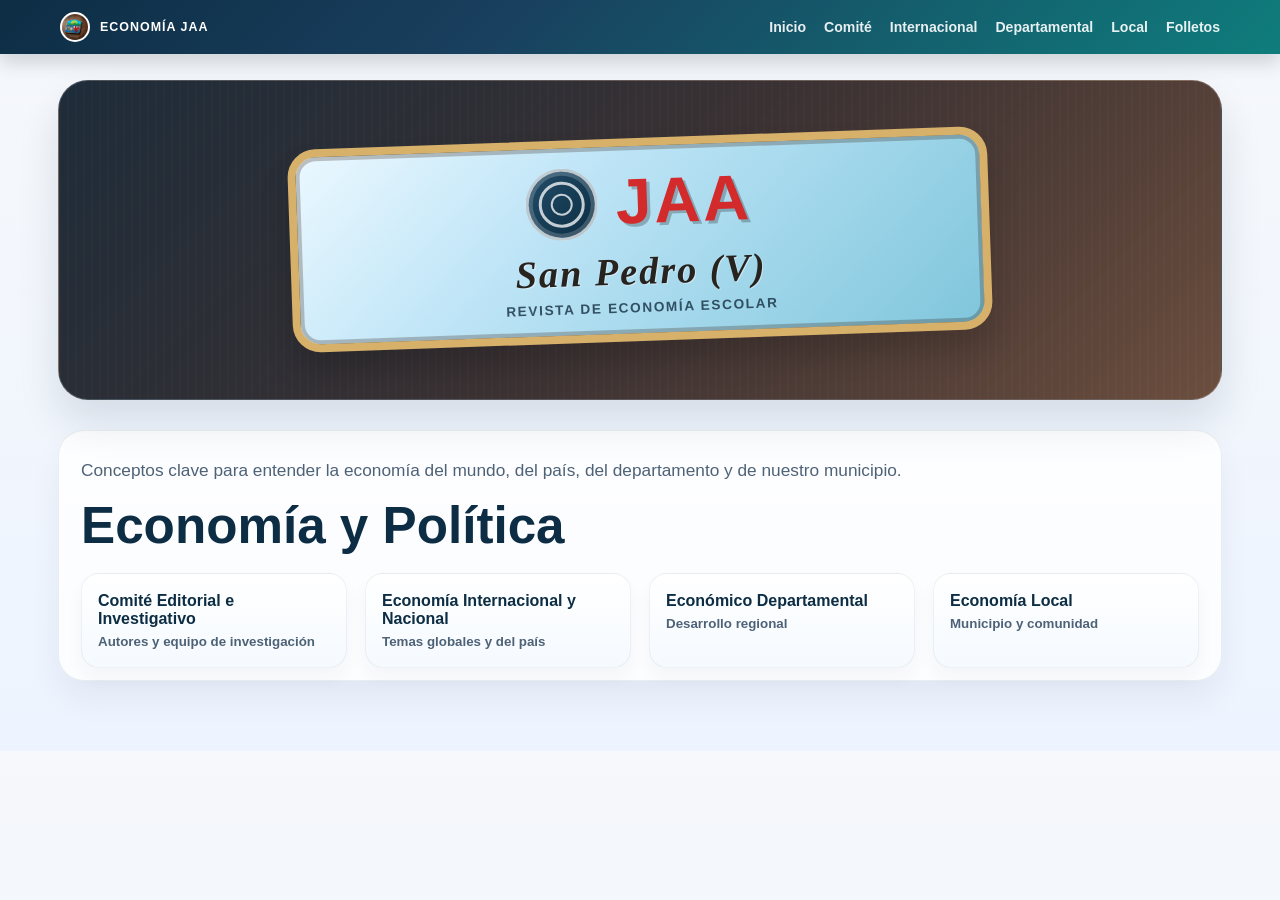
<file: index.html>
﻿<!DOCTYPE html>
<html lang="es">
<head>
  <meta charset="UTF-8" />
  <meta name="viewport" content="width=device-width, initial-scale=1.0" />
  <meta name="theme-color" content="#0d2d44" />
  <title>Economía y Política | Revista Escolar</title>
  <link rel="icon" type="image/jpeg" href="img/logo.jpg" />
  <link rel="stylesheet" href="index.css" />
</head>
<body>
  <header class="topbar">
    <div class="topbar-inner">
      <a class="brand" href="index.html">
        <img src="img/logo.jpg" alt="Logo de la revista" />
        <span>Economía JAA</span>
      </a>
      <nav class="nav" aria-label="Menú principal">
        <a href="index.html">Inicio</a>
        <a href="comite.html">Comité</a>
        <a href="internacional.html">Internacional</a>
        <a href="departamental.html">Departamental</a>
        <a href="local.html">Local</a>
        <a href="folletospubli.html">Folletos</a>
      </nav>
    </div>
  </header>

  <main class="page-shell">
    <div class="hero-wrap">
      <div class="hero">
        <div class="badge" aria-label="Cabecera de la revista">
          <div class="badge-top">
            <div class="mini-mark" aria-hidden="true"></div>
            <div class="badge-title">JAA</div>
          </div>
          <div class="badge-text">San Pedro (V)</div>
          <div class="badge-sub">Revista de economía escolar</div>
        </div>
      </div>
    </div>

    <div class="content-panel">
      <p class="lead">Conceptos clave para entender la economía del mundo, del país, del departamento y de nuestro municipio.</p>
      <h1>Economía y Política</h1>

      <div class="quick-links">
        <a class="quick-link" href="comite.html">Comité Editorial e Investigativo<small>Autores y equipo de investigación</small></a>
        <a class="quick-link" href="internacional.html">Economía Internacional y Nacional<small>Temas globales y del país</small></a>
        <a class="quick-link" href="departamental.html">Económico Departamental<small>Desarrollo regional</small></a>
        <a class="quick-link" href="local.html">Economía Local<small>Municipio y comunidad</small></a>
      </div>
    </div>
  </main>
</body>
</html>
</file>
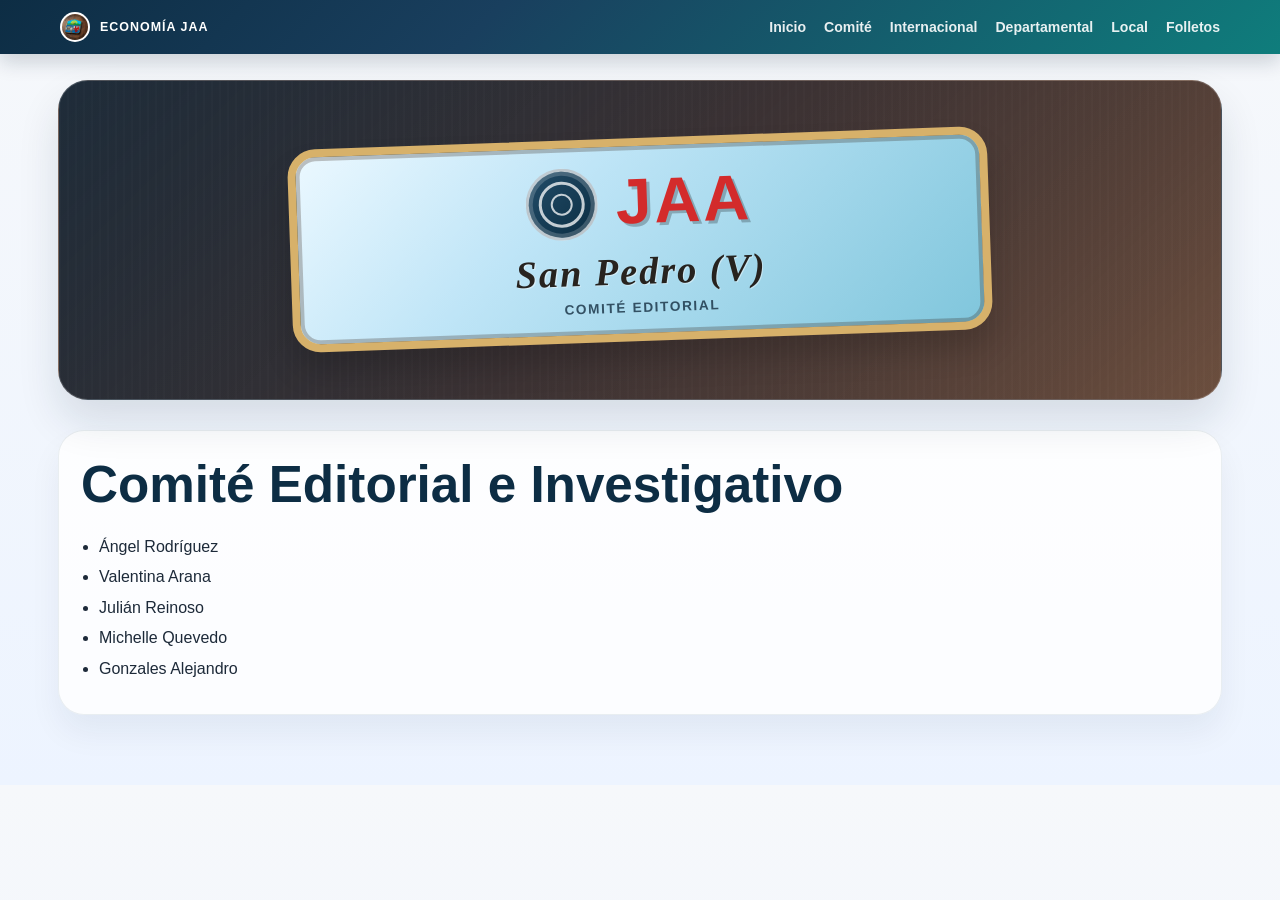
<file: comite.html>
﻿<!DOCTYPE html>
<html lang="es">
<head>
  <meta charset="UTF-8" />
  <meta name="viewport" content="width=device-width, initial-scale=1.0" />
  <title>Comité Editorial e Investigativo | Economía y Política</title>
  <link rel="icon" type="image/jpeg" href="img/logo.jpg" />
  <link rel="stylesheet" href="index.css" />
</head>
<body>
  <header class="topbar">
    <div class="topbar-inner">
      <a class="brand" href="index.html">
        <img src="img/logo.jpg" alt="Logo de la revista" />
        <span>Economía JAA</span>
      </a>
      <nav class="nav" aria-label="Menú principal">
        <a href="index.html">Inicio</a>
        <a href="comite.html">Comité</a>
        <a href="internacional.html">Internacional</a>
        <a href="departamental.html">Departamental</a>
        <a href="local.html">Local</a>
        <a href="folletospubli.html">Folletos</a>
      </nav>
    </div>
  </header>

  <main class="page-shell">
    <div class="hero-wrap">
      <div class="hero">
        <div class="badge" aria-label="Cabecera de la revista">
          <div class="badge-top">
            <div class="mini-mark" aria-hidden="true"></div>
            <div class="badge-title">JAA</div>
          </div>
          <div class="badge-text">San Pedro (V)</div>
          <div class="badge-sub">Comité editorial</div>
        </div>
      </div>
    </div>

    <div class="content-panel">
      <h1>Comité Editorial e Investigativo</h1>
      <ul class="section-list">
        <li>Ángel Rodríguez</li>
        <li>Valentina Arana</li>
        <li>Julián Reinoso</li>
        <li>Michelle Quevedo</li>
        <li>Gonzales Alejandro</li>
      </ul>
    </div>
  </main>
</body>
</html>
</file>
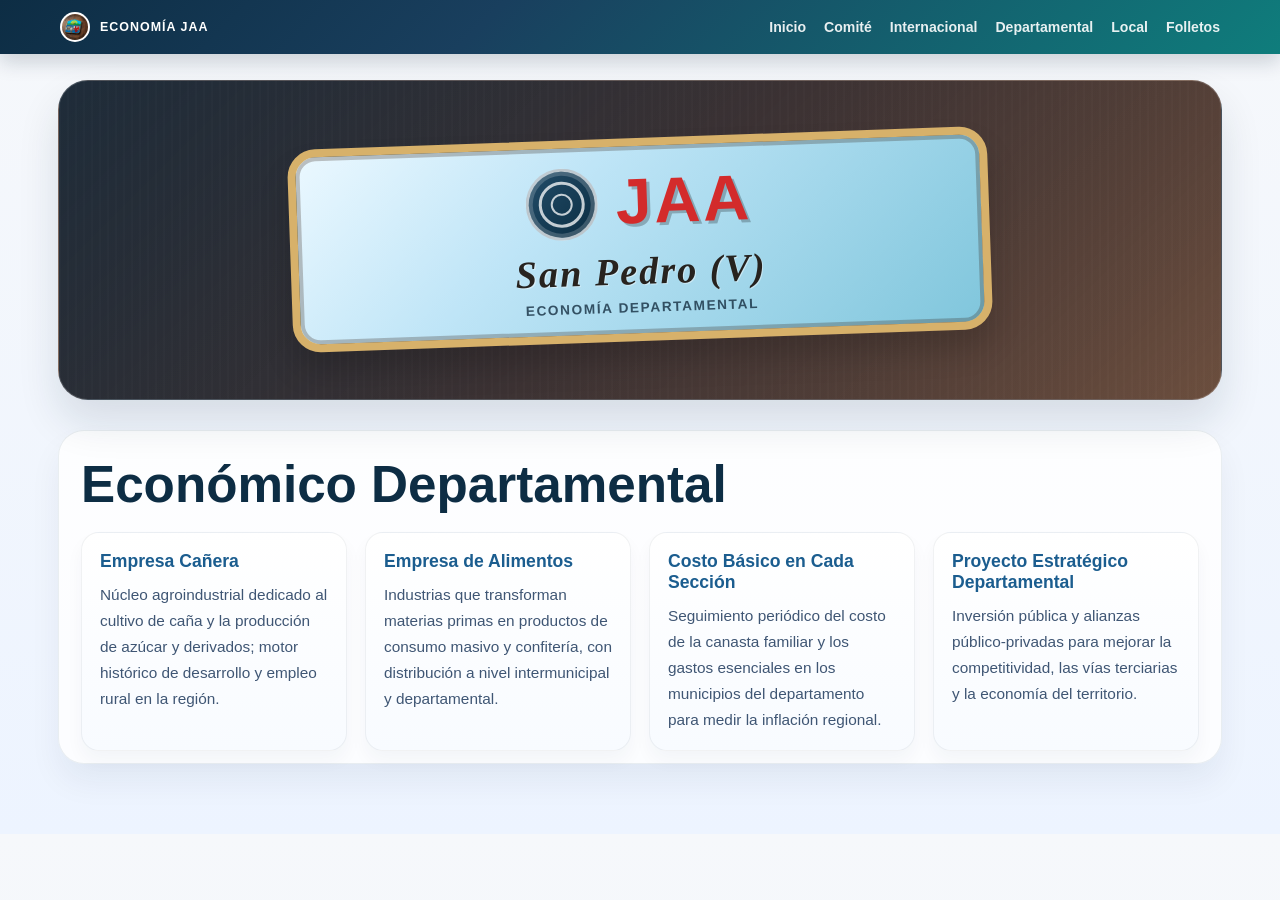
<file: departamental.html>
﻿<!DOCTYPE html>
<html lang="es">
<head>
  <meta charset="UTF-8" />
  <meta name="viewport" content="width=device-width, initial-scale=1.0" />
  <title>Económico Departamental | Economía y Política</title>
  <link rel="icon" type="image/jpeg" href="img/logo.jpg" />
  <link rel="stylesheet" href="index.css" />
</head>
<body>
  <header class="topbar">
    <div class="topbar-inner">
      <a class="brand" href="index.html">
        <img src="img/logo.jpg" alt="Logo de la revista" />
        <span>Economía JAA</span>
      </a>
      <nav class="nav" aria-label="Menú principal">
        <a href="index.html">Inicio</a>
        <a href="comite.html">Comité</a>
        <a href="internacional.html">Internacional</a>
        <a href="departamental.html">Departamental</a>
        <a href="local.html">Local</a>
        <a href="folletospubli.html">Folletos</a>
      </nav>
    </div>
  </header>

  <main class="page-shell">
    <div class="hero-wrap">
      <div class="hero">
        <div class="badge" aria-label="Cabecera de la revista">
          <div class="badge-top">
            <div class="mini-mark" aria-hidden="true"></div>
            <div class="badge-title">JAA</div>
          </div>
          <div class="badge-text">San Pedro (V)</div>
          <div class="badge-sub">Economía departamental</div>
        </div>
      </div>
    </div>

    <div class="content-panel">
      <h1>Económico Departamental</h1>
      <div class="grid">
        <article class="article-card">
          <h3>Empresa Cañera</h3>
          <p>Núcleo agroindustrial dedicado al cultivo de caña y la producción de azúcar y derivados; motor histórico de desarrollo y empleo rural en la región.</p>
        </article>
        <article class="article-card">
          <h3>Empresa de Alimentos</h3>
          <p>Industrias que transforman materias primas en productos de consumo masivo y confitería, con distribución a nivel intermunicipal y departamental.</p>
        </article>
        <article class="article-card">
          <h3>Costo Básico en Cada Sección</h3>
          <p>Seguimiento periódico del costo de la canasta familiar y los gastos esenciales en los municipios del departamento para medir la inflación regional.</p>
        </article>
        <article class="article-card">
          <h3>Proyecto Estratégico Departamental</h3>
          <p>Inversión pública y alianzas público-privadas para mejorar la competitividad, las vías terciarias y la economía del territorio.</p>
        </article>
      </div>
    </div>
  </main>
</body>
</html>
</file>
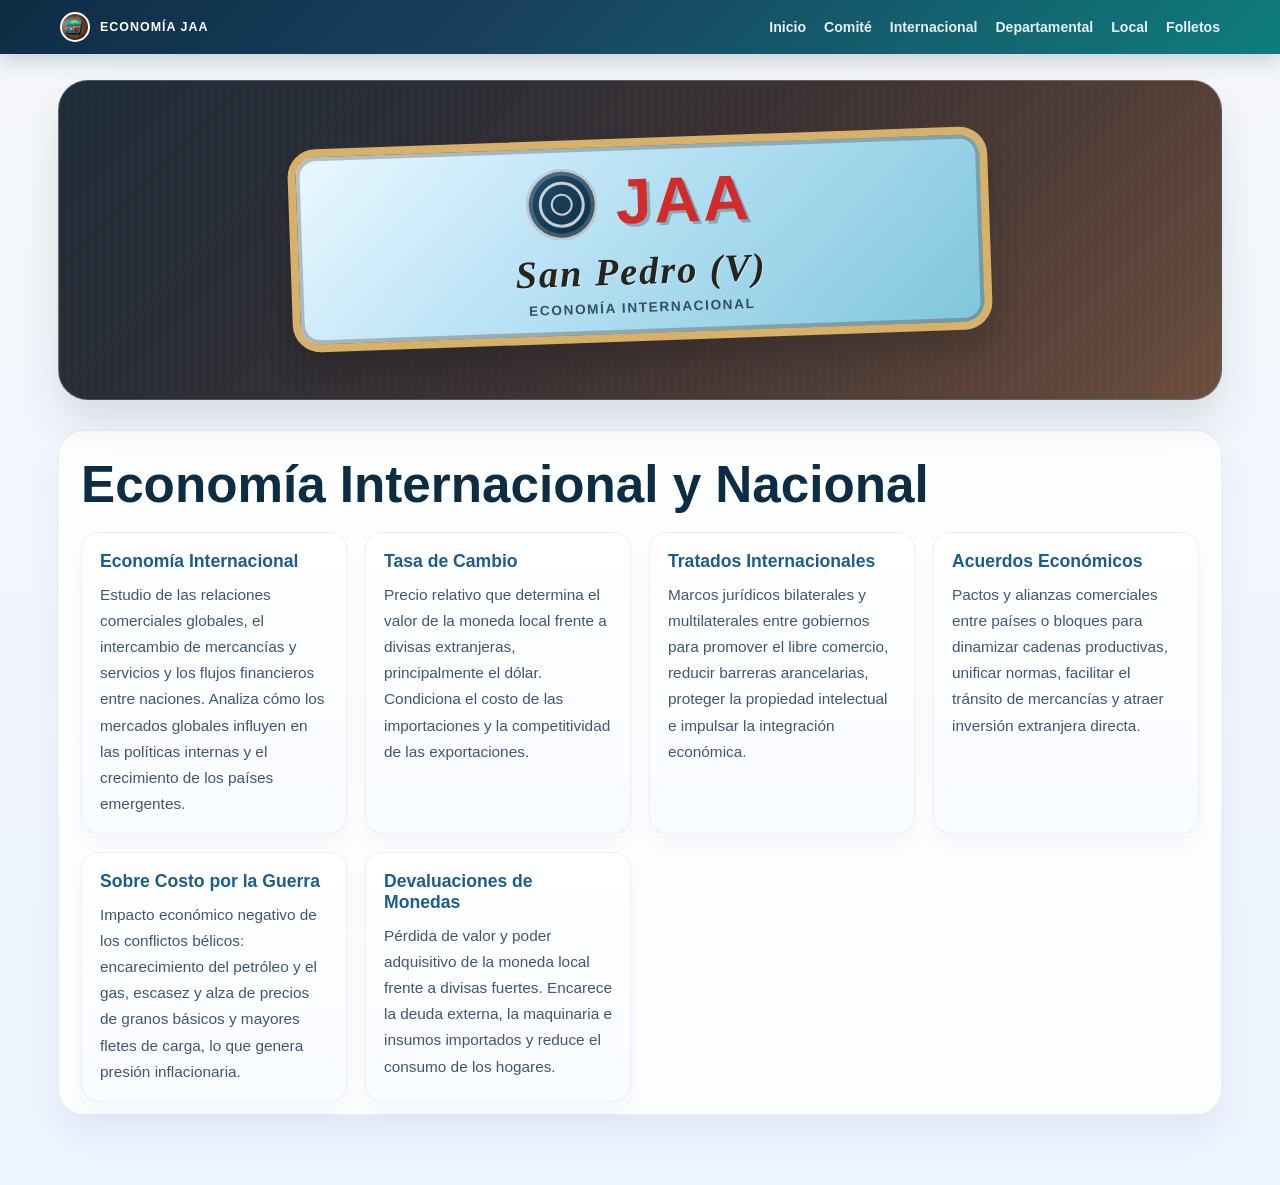
<file: internacional.html>
﻿<!DOCTYPE html>
<html lang="es">
<head>
  <meta charset="UTF-8" />
  <meta name="viewport" content="width=device-width, initial-scale=1.0" />
  <title>Economía Internacional y Nacional | Economía y Política</title>
  <link rel="icon" type="image/jpeg" href="img/logo.jpg" />
  <link rel="stylesheet" href="index.css" />
</head>
<body>
  <header class="topbar">
    <div class="topbar-inner">
      <a class="brand" href="index.html">
        <img src="img/logo.jpg" alt="Logo de la revista" />
        <span>Economía JAA</span>
      </a>
      <nav class="nav" aria-label="Menú principal">
        <a href="index.html">Inicio</a>
        <a href="comite.html">Comité</a>
        <a href="internacional.html">Internacional</a>
        <a href="departamental.html">Departamental</a>
        <a href="local.html">Local</a>
        <a href="folletospubli.html">Folletos</a>
      </nav>
    </div>
  </header>

  <main class="page-shell">
    <div class="hero-wrap">
      <div class="hero">
        <div class="badge" aria-label="Cabecera de la revista">
          <div class="badge-top">
            <div class="mini-mark" aria-hidden="true"></div>
            <div class="badge-title">JAA</div>
          </div>
          <div class="badge-text">San Pedro (V)</div>
          <div class="badge-sub">Economía internacional</div>
        </div>
      </div>
    </div>

    <div class="content-panel">
      <h1>Economía Internacional y Nacional</h1>
      <div class="grid">
        <article class="article-card">
          <h3>Economía Internacional</h3>
          <p>Estudio de las relaciones comerciales globales, el intercambio de mercancías y servicios y los flujos financieros entre naciones. Analiza cómo los mercados globales influyen en las políticas internas y el crecimiento de los países emergentes.</p>
        </article>
        <article class="article-card">
          <h3>Tasa de Cambio</h3>
          <p>Precio relativo que determina el valor de la moneda local frente a divisas extranjeras, principalmente el dólar. Condiciona el costo de las importaciones y la competitividad de las exportaciones.</p>
        </article>
        <article class="article-card">
          <h3>Tratados Internacionales</h3>
          <p>Marcos jurídicos bilaterales y multilaterales entre gobiernos para promover el libre comercio, reducir barreras arancelarias, proteger la propiedad intelectual e impulsar la integración económica.</p>
        </article>
        <article class="article-card">
          <h3>Acuerdos Económicos</h3>
          <p>Pactos y alianzas comerciales entre países o bloques para dinamizar cadenas productivas, unificar normas, facilitar el tránsito de mercancías y atraer inversión extranjera directa.</p>
        </article>
        <article class="article-card">
          <h3>Sobre Costo por la Guerra</h3>
          <p>Impacto económico negativo de los conflictos bélicos: encarecimiento del petróleo y el gas, escasez y alza de precios de granos básicos y mayores fletes de carga, lo que genera presión inflacionaria.</p>
        </article>
        <article class="article-card">
          <h3>Devaluaciones de Monedas</h3>
          <p>Pérdida de valor y poder adquisitivo de la moneda local frente a divisas fuertes. Encarece la deuda externa, la maquinaria e insumos importados y reduce el consumo de los hogares.</p>
        </article>
      </div>
    </div>
  </main>
</body>
</html>
</file>
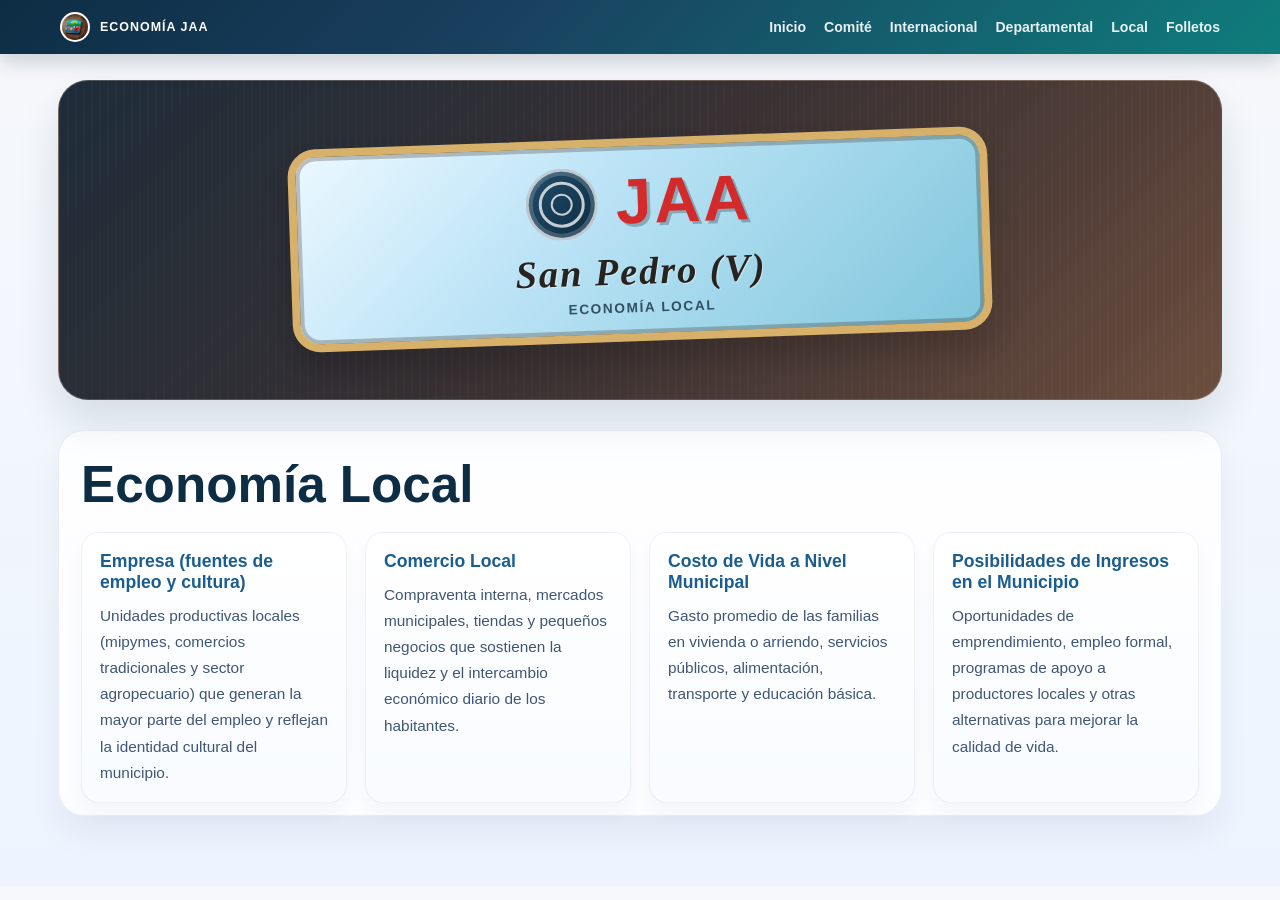
<file: local.html>
﻿<!DOCTYPE html>
<html lang="es">
<head>
  <meta charset="UTF-8" />
  <meta name="viewport" content="width=device-width, initial-scale=1.0" />
  <title>Economía Local | Economía y Política</title>
  <link rel="icon" type="image/jpeg" href="img/logo.jpg" />
  <link rel="stylesheet" href="index.css" />
</head>
<body>
  <header class="topbar">
    <div class="topbar-inner">
      <a class="brand" href="index.html">
        <img src="img/logo.jpg" alt="Logo de la revista" />
        <span>Economía JAA</span>
      </a>
      <nav class="nav" aria-label="Menú principal">
        <a href="index.html">Inicio</a>
        <a href="comite.html">Comité</a>
        <a href="internacional.html">Internacional</a>
        <a href="departamental.html">Departamental</a>
        <a href="local.html">Local</a>
        <a href="folletospubli.html">Folletos</a>
      </nav>
    </div>
  </header>

  <main class="page-shell">
    <div class="hero-wrap">
      <div class="hero">
        <div class="badge" aria-label="Cabecera de la revista">
          <div class="badge-top">
            <div class="mini-mark" aria-hidden="true"></div>
            <div class="badge-title">JAA</div>
          </div>
          <div class="badge-text">San Pedro (V)</div>
          <div class="badge-sub">Economía local</div>
        </div>
      </div>
    </div>

    <div class="content-panel">
      <h1>Economía Local</h1>
      <div class="grid">
        <article class="article-card">
          <h3>Empresa (fuentes de empleo y cultura)</h3>
          <p>Unidades productivas locales (mipymes, comercios tradicionales y sector agropecuario) que generan la mayor parte del empleo y reflejan la identidad cultural del municipio.</p>
        </article>
        <article class="article-card">
          <h3>Comercio Local</h3>
          <p>Compraventa interna, mercados municipales, tiendas y pequeños negocios que sostienen la liquidez y el intercambio económico diario de los habitantes.</p>
        </article>
        <article class="article-card">
          <h3>Costo de Vida a Nivel Municipal</h3>
          <p>Gasto promedio de las familias en vivienda o arriendo, servicios públicos, alimentación, transporte y educación básica.</p>
        </article>
        <article class="article-card">
          <h3>Posibilidades de Ingresos en el Municipio</h3>
          <p>Oportunidades de emprendimiento, empleo formal, programas de apoyo a productores locales y otras alternativas para mejorar la calidad de vida.</p>
        </article>
      </div>
    </div>
  </main>
</body>
</html>
</file>
<file: index.css>
﻿:root {
  --azul-oscuro: #0d2d44;
  --azul-medio: #1b5d8f;
  --azul-suave: #ebf5ff;
  --verde-agua: #0e7d7a;
  --madera-1: #4a2d22;
  --madera-2: #6a3d2d;
  --madera-3: #926349;
  --oro: #d7b16a;
  --text: #1d2a39;
  --muted: #4e6277;
  --blanco: #fff;
  --gris: #f4f7fb;
  --panel: rgba(255,255,255,0.82);
}

* { box-sizing: border-box; }
html { scroll-behavior: smooth; }

body {
  margin: 0;
  font-family: "Segoe UI", Tahoma, Geneva, Verdana, sans-serif;
  background: linear-gradient(180deg, #f6f8fb 0%, #edf4ff 100%);
  color: var(--text);
}

img { max-width: 100%; display: block; }
a { text-decoration: none; }

.topbar {
  background: linear-gradient(135deg, #0d2d44, #193f5e 38%, #0f7d7c 100%);
  position: sticky;
  top: 0;
  z-index: 40;
  box-shadow: 0 8px 20px rgba(12,36,52,0.18);
}

.topbar-inner {
  max-width: 1200px;
  margin: 0 auto;
  padding: 12px 20px;
  display: flex;
  align-items: center;
  justify-content: space-between;
  gap: 16px;
}

.brand {
  display: inline-flex;
  align-items: center;
  gap: 10px;
  color: var(--blanco);
  font-weight: 800;
  letter-spacing: 0.08em;
  text-transform: uppercase;
  font-size: 0.78rem;
  white-space: nowrap;
}

.brand img {
  width: 30px;
  height: 30px;
  border-radius: 50%;
  object-fit: cover;
  border: 2px solid rgba(255,255,255,0.75);
  background: var(--blanco);
}

.nav {
  display: flex;
  align-items: center;
  gap: 18px;
  flex-wrap: wrap;
}

.nav a {
  color: rgba(255,255,255,0.9);
  font-size: 0.88rem;
  font-weight: 700;
}

.nav a:hover { color: var(--blanco); }

.page-shell {
  max-width: 1200px;
  margin: 26px auto 70px;
  padding: 0 18px;
}

.hero-wrap {
  margin-bottom: 30px;
}

.hero {
  position: relative;
  min-height: 320px;
  border-radius: 30px;
  display: flex;
  align-items: center;
  justify-content: center;
  overflow: hidden;
  background:
    linear-gradient(135deg, rgba(15,45,68,0.72), rgba(12,29,38,0.28)),
    linear-gradient(135deg, var(--madera-1), var(--madera-2), var(--madera-3));
  box-shadow: 0 22px 42px rgba(19,43,58,0.12);
  border: 1px solid rgba(255,255,255,0.18);
}

.hero::before {
  content: "";
  position: absolute;
  inset: 0;
  background: repeating-linear-gradient(
    90deg,
    rgba(255,255,255,0.04),
    rgba(255,255,255,0.04) 2px,
    rgba(0,0,0,0.02) 2px,
    rgba(0,0,0,0.02) 8px
  );
  mix-blend-mode: soft-light;
}

.badge {
  position: relative;
  z-index: 1;
  width: min(80%, 700px);
  padding: 20px 18px 18px;
  border-radius: 28px;
  background: linear-gradient(135deg, #ebf8ff, #bfe5f7 36%, #80c6dc 100%);
  border: 8px solid var(--oro);
  box-shadow: inset 0 0 0 4px rgba(46,30,18,0.26), 0 20px 30px rgba(0,0,0,0.16);
  transform: rotate(-2deg);
}

.badge-top {
  display: flex;
  justify-content: center;
  align-items: center;
  gap: 18px;
  margin-bottom: 12px;
}

.mini-mark {
  width: 72px;
  height: 72px;
  border-radius: 50%;
  background: linear-gradient(135deg, #234d69, #0b2d42);
  border: 3px solid rgba(255,255,255,0.72);
  position: relative;
  box-shadow: inset 0 0 0 4px rgba(255,255,255,0.19);
}

.mini-mark::before,
.mini-mark::after {
  content: "";
  position: absolute;
  inset: 10px;
  border-radius: 50%;
  border: 3px solid rgba(255,255,255,0.75);
}

.mini-mark::after {
  inset: 22px;
  border-width: 2px;
}

.badge-title {
  font-size: clamp(2.8rem, 5vw, 6rem);
  font-weight: 900;
  letter-spacing: 0.04em;
  color: #d32b2b;
  text-shadow: 3px 3px 0 rgba(0,0,0,0.24);
  line-height: 0.9;
  font-family: Impact, Haettenschweiler, "Arial Black", sans-serif;
}

.badge-text {
  text-align: center;
  color: rgba(25,17,12,0.92);
  font-family: Georgia, "Times New Roman", serif;
  font-size: clamp(2rem, 3vw, 4rem);
  font-style: italic;
  font-weight: 700;
  letter-spacing: 0.05em;
  text-shadow: 1px 1px 0 rgba(255,255,255,0.42);
  line-height: 1.1;
}

.badge-sub {
  text-align: center;
  margin-top: 8px;
  font-size: 0.85rem;
  letter-spacing: 0.12em;
  text-transform: uppercase;
  font-weight: 800;
  color: rgba(20,45,64,0.8);
}

.content-panel {
  background: var(--panel);
  border: 1px solid rgba(9,52,75,0.08);
  border-radius: 26px;
  box-shadow: 0 18px 32px rgba(17,39,61,0.06);
  padding: 24px 22px 12px;
}

.lead {
  margin: 0 0 10px;
  color: var(--muted);
  font-size: 1.08rem;
  line-height: 1.8;
}

h1 {
  margin: 0 0 18px;
  font-size: clamp(2.1rem, 4vw, 3.2rem);
  color: var(--azul-oscuro);
  font-weight: 800;
}

h2 {
  margin: 28px 0 16px;
  font-size: clamp(1.6rem, 2vw, 2.2rem);
  color: var(--azul-oscuro);
  font-weight: 800;
}

.section-list {
  margin: 0 0 18px;
  padding-left: 18px;
  line-height: 1.9;
  color: var(--text);
  font-size: 1rem;
}

.grid {
  display: grid;
  grid-template-columns: repeat(auto-fit, minmax(250px, 1fr));
  gap: 18px;
  margin-top: 8px;
}

.article-card {
  background: linear-gradient(180deg, #fff, #f8fbff);
  border: 1px solid rgba(17,39,61,0.06);
  border-radius: 18px;
  padding: 18px 18px 16px;
  box-shadow: 0 10px 18px rgba(24,46,73,0.04);
}

.article-card h3 {
  margin: 0 0 10px;
  font-size: 1.1rem;
  color: var(--azul-medio);
  font-weight: 800;
}

.article-card p {
  margin: 0;
  color: #3f5674;
  line-height: 1.7;
  font-size: 0.96rem;
}

.quick-links {
  display: grid;
  grid-template-columns: repeat(auto-fit, minmax(200px, 1fr));
  gap: 18px;
  margin-top: 10px;
}

.quick-link {
  display: block;
  background: linear-gradient(180deg, #fff, #f5faff);
  border: 1px solid rgba(17,39,61,0.06);
  border-radius: 18px;
  padding: 18px 16px;
  box-shadow: 0 10px 18px rgba(24,46,73,0.04);
  color: var(--azul-oscuro);
  font-weight: 800;
}

.quick-link small {
  display: block;
  margin-top: 6px;
  color: var(--muted);
  font-weight: 600;
}

.brochures-section {
  margin-top: 30px;
}

.brochures-section h2 {
  margin-top: 0;
}

.brochure-grid {
  display: grid;
  grid-template-columns: repeat(2, minmax(0, 1fr));
  gap: 24px;
}

.brochure-card {
  overflow: hidden;
  background: var(--blanco);
  border: 1px solid rgba(17,39,61,0.1);
  border-radius: 18px;
  box-shadow: 0 12px 24px rgba(24,46,73,0.08);
}

.brochure-card img {
  width: 100%;
  height: 360px;
  object-fit: contain;
  background: #f3f7fb;
}

.brochure-card-body {
  padding: 18px 20px 20px;
}

.brochure-card h3 {
  margin: 0 0 10px;
  color: var(--azul-oscuro);
  font-size: 1.2rem;
}

.brochure-card p {
  margin: 0;
  color: var(--muted);
  line-height: 1.7;
}

@media (max-width: 700px) {
  .topbar-inner {
    flex-direction: column;
    align-items: flex-start;
  }

  .nav {
    gap: 10px 14px;
  }

  .hero {
    min-height: 260px;
  }

  .badge {
    width: 90%;
  }

  .badge-top {
    gap: 10px;
  }

  .mini-mark {
    width: 54px;
    height: 54px;
  }

  .brochure-grid {
    grid-template-columns: 1fr;
  }

  .brochure-card img {
    height: 300px;
  }
}
</file>
